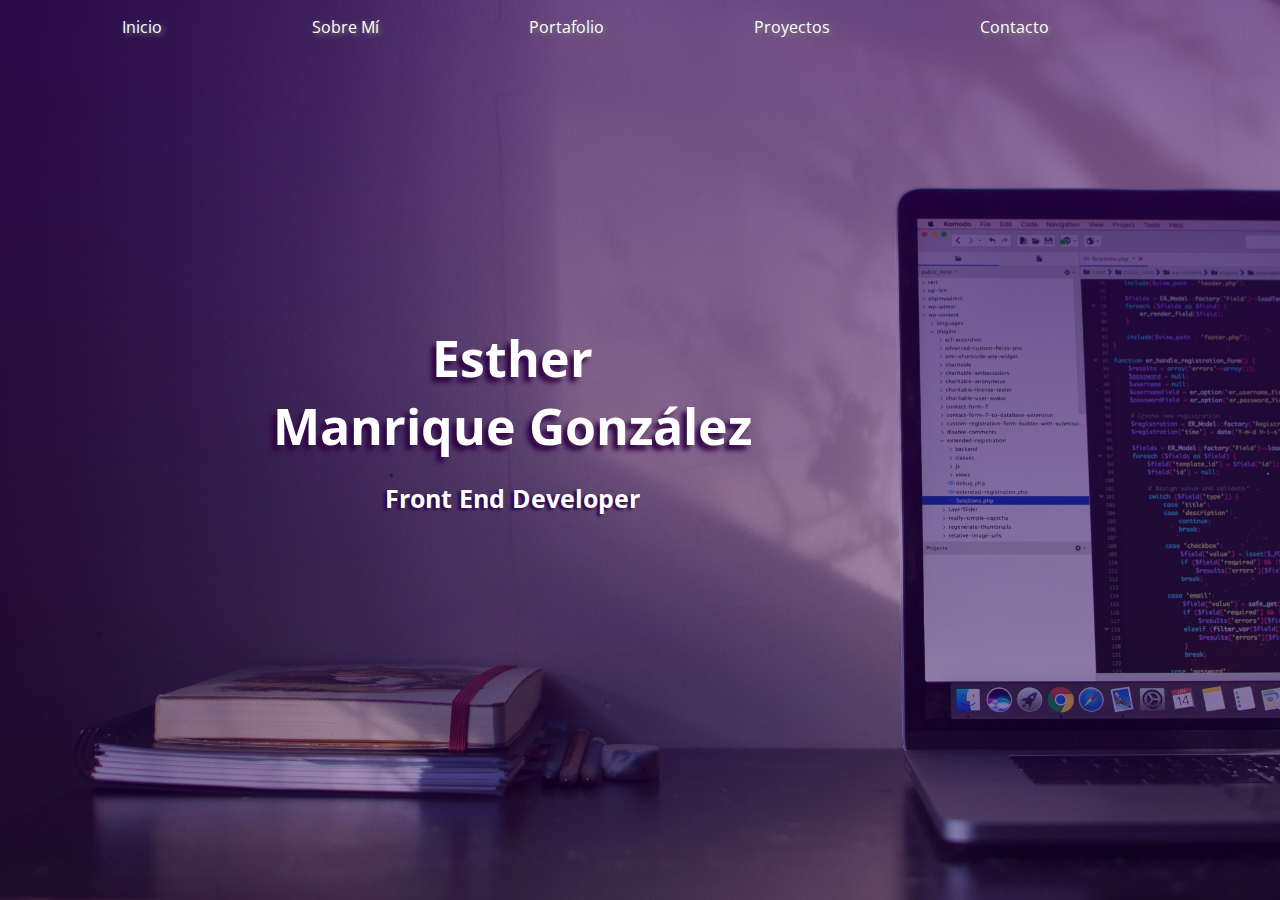
<file: src/index.html>
<!DOCTYPE html>
<html lang="es">

<head>
    <meta charset="UTF-8">
    <meta name="viewport" content="width=device-width, initial-scale=1.0">
    <!-- GOOGLE FONTS -->
    <link href="https://fonts.googleapis.com/css?family=Open+Sans" rel="stylesheet">
    <link href="https://fonts.googleapis.com/css?family=Lato" rel="stylesheet">
    <!-- FONT AWESOME -->
    <link rel="stylesheet" href="https://use.fontawesome.com/releases/v5.4.1/css/all.css" integrity="sha384-5sAR7xN1Nv6T6+dT2mhtzEpVJvfS3NScPQTrOxhwjIuvcA67KV2R5Jz6kr4abQsz" crossorigin="anonymous">
    <!-- ANIMATE CSS -->
    <link rel="stylesheet"
    href="https://cdn.jsdelivr.net/npm/animate.css@3.5.2/animate.min.css">

    <link rel="stylesheet" href="css/style.css">
    <title>Esther Manrique - Prtafolio</title>
</head>

<body>
  <header class="header" id="header">
      <div class="menu">
          <div class="contenedor">            
            <img class="menu-icon" src="imagenes/menu.png" alt="">
            <nav>
              <ul class="lista-menu">
                <li><a href="./index.html">Inicio</a></li>
                <li><a href="./sobre_mi.html">Sobre Mí</a></li>
                <li><a href="./portafolio.html">Portafolio</a></li>
                <li><a href="./proyectos.html">Proyectos</a></li>
                <li><a href="./contacto.html">Contacto</a></li>
              </ul>
            </nav>
          </div>
        </div>
        <div class="contenedor" id="contenedor-titulo-flex">
          <div class="contenedor-titulo">
            <h1>Esther <br> Manrique González</h1>
            <h2>Front End Developer</h2>
          </div>
        </div>
  </header>

  <script src="https://code.jquery.com/jquery-3.4.1.min.js"
    integrity="sha256-CSXorXvZcTkaix6Yvo6HppcZGetbYMGWSFlBw8HfCJo=" crossorigin="anonymous"></script>
  <script src="app.js"></script>

</body>
</html>
</file>
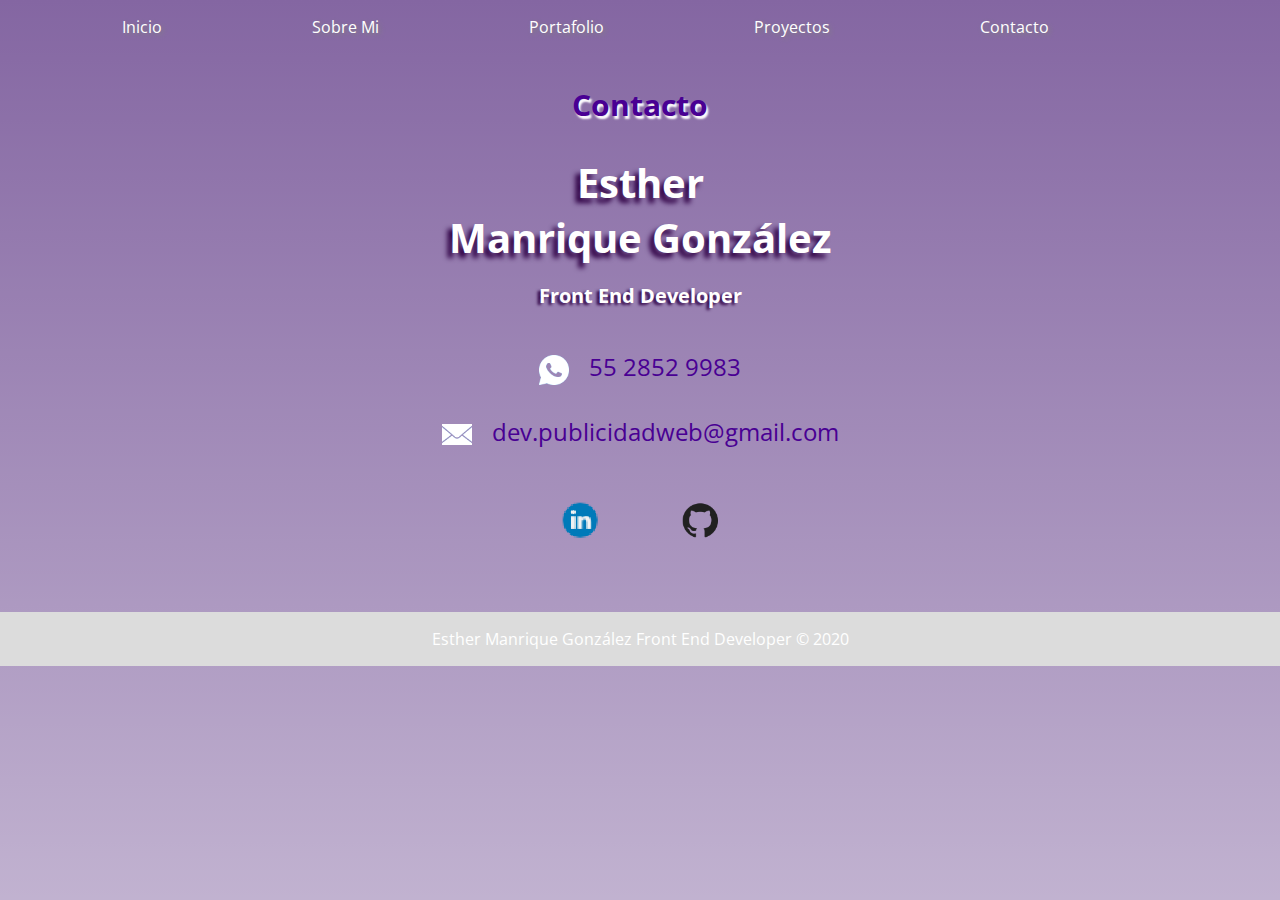
<file: src/contacto.html>
<!DOCTYPE html>
<html lang="es">

<head>
    <meta charset="UTF-8">
    <meta name="viewport" content="width=device-width, initial-scale=1.0">
    <!-- GOOGLE FONTS -->
    <link href="https://fonts.googleapis.com/css?family=Open+Sans" rel="stylesheet">
    <link href="https://fonts.googleapis.com/css?family=Lato" rel="stylesheet">
    <!-- FONT AWESOME -->
    <link rel="stylesheet" href="https://use.fontawesome.com/releases/v5.4.1/css/all.css" integrity="sha384-5sAR7xN1Nv6T6+dT2mhtzEpVJvfS3NScPQTrOxhwjIuvcA67KV2R5Jz6kr4abQsz" crossorigin="anonymous">
    <!-- ANIMATE CSS -->
    <link rel="stylesheet"
    href="https://cdn.jsdelivr.net/npm/animate.css@3.5.2/animate.min.css">

    <link rel="stylesheet" href="css/contacto.css">
    <title>Esther Manrique - Prtafolio</title>
</head>

<body>
  <header class="header" id="header">
      <div class="menu">
          <div class="contenedor">            
            <img class="menu-icon" src="imagenes/menu.png" alt="">
            <nav>
              <ul class="lista-menu">
                <li><a href="./index.html">Inicio</a></li>
                <li><a href="./sobre_mi.html">Sobre Mi</a></li>
                <li><a href="./portafolio.html">Portafolio</a></li>
                <li><a href="./proyectos.html">Proyectos</a></li>
                <li><a href="./contacto.html">Contacto</a></li>
              </ul>
            </nav>
          </div>
        </div>
   
    <!-- CONTACTO -->

    <section class="contacto" id="contacto">
      <h3>Contacto</h3>
      <div class="contacto" id="contenedor-titulo-flex">
        <div class="contenedor-titulo">
          <h1>Esther <br> Manrique González</h1>
          <h2>Front End Developer</h2>
        </div>
      </div>
      <div class="contacto-info">
        <div class="whatsapp"><img src="imagenes/whatsapp-icon.png" alt="">55 2852 9983</div>
        <div class="mail"><img src="imagenes/mail-icon.png" alt="">dev.publicidadweb@gmail.com</div>
      </div>

      <div class="redes">
        <a href="https://www.linkedin.com/in/esther-manrique/" target="_blank"><img src="imagenes/linkedin.png" alt="imagen de linkedin"></a>
        <a href="https://github.com/EstherManrique?tab=repositories" target="_blank"><img src="imagenes/logoGH.png" alt="imagen de github"></a>
<!--         <a href="#"><img src="imagenes/facebook.png" alt="imagen de facebook"></a> -->
      </div>
    </section>
  </main>

  <!-- FOOTER -->
  <footer class="footer">
    <div class="contenedor">
      <div class="parrafo">
        <p> Esther Manrique González Front End Developer  ©   2020</p>
      </div>
    </div>
  </footer>
</header>

  <script src="https://code.jquery.com/jquery-3.4.1.min.js"
    integrity="sha256-CSXorXvZcTkaix6Yvo6HppcZGetbYMGWSFlBw8HfCJo=" crossorigin="anonymous"></script>
  <script src="app.js"></script>

</body>
</html>
</file>
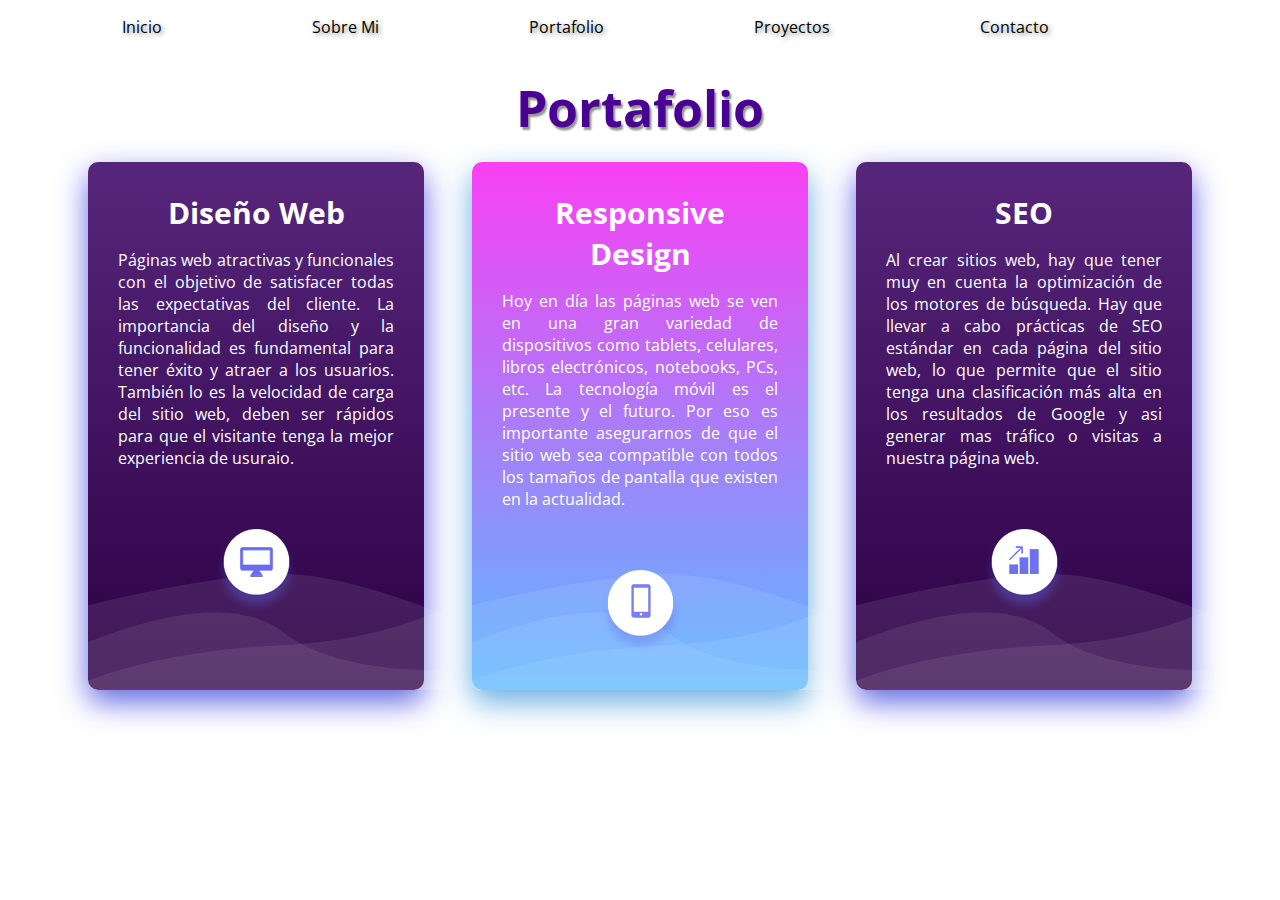
<file: src/portafolio.html>
<!DOCTYPE html>
<html lang="es">

<head>
    <meta charset="UTF-8">
    <meta name="viewport" content="width=device-width, initial-scale=1.0">
    <!-- GOOGLE FONTS -->
    <link href="https://fonts.googleapis.com/css?family=Open+Sans" rel="stylesheet">
    <link href="https://fonts.googleapis.com/css?family=Lato" rel="stylesheet">
    <!-- FONT AWESOME -->
    <link rel="stylesheet" href="https://use.fontawesome.com/releases/v5.4.1/css/all.css" integrity="sha384-5sAR7xN1Nv6T6+dT2mhtzEpVJvfS3NScPQTrOxhwjIuvcA67KV2R5Jz6kr4abQsz" crossorigin="anonymous">
    <!-- ANIMATE CSS -->
    <link rel="stylesheet"
    href="https://cdn.jsdelivr.net/npm/animate.css@3.5.2/animate.min.css">

    <link rel="stylesheet" href="css/portafolio.css">
    <title>Esther Manrique - Prtafolio</title>
</head>


<body>
  <header class="header" id="header">
      <div class="menu">
          <div class="contenedor">            
            <img class="menu-icon" src="imagenes/menu.png" alt="">
            <nav>
              <ul class="lista-menu">
                <li><a href="./index.html">Inicio</a></li>
                <li><a href="./sobre_mi.html">Sobre Mi</a></li>
                <li><a href="./portafolio.html">Portafolio</a></li>
                <li><a href="./proyectos.html">Proyectos</a></li>
                <li><a href="./contacto.html">Contacto</a></li>
              </ul>
            </nav>
          </div>
        </div>
  </header>

    <!-- PORTAFOLIO -->

    <section id="portafolio">
      <div class="contenedor">
        <h3>Portafolio</h3>
        <div class="contenedor-portafolio">
          <div class="portafolio morado">
            <h4>Diseño Web</h4>
            <p>Páginas web atractivas y funcionales con el objetivo de satisfacer todas las expectativas del cliente. La importancia del diseño y la funcionalidad es fundamental para tener éxito y atraer a los usuarios. También lo es la velocidad de carga del sitio web, deben ser rápidos para que el visitante tenga la mejor experiencia de usuraio.</p>
            <img class="icono" src="imagenes/monitor.png">
            <img class="ondas" src="imagenes/waves.png">
          </div>
          <div class="portafolio rosa">
            <h4>Responsive Design</h4>
            <p>Hoy en día las páginas web se ven en una gran variedad de dispositivos como tablets, celulares, libros electrónicos, notebooks, PCs, etc. La tecnología móvil es el presente y el futuro. Por eso es importante asegurarnos de que el sitio web sea compatible con todos los tamaños de pantalla que existen en la actualidad.</p>
            <img class="icono" src="imagenes/mobile.png">
            <img class="ondas" src="imagenes/waves.png">
          </div>
          <div class="portafolio morado">
            <h4>SEO</h4>
            <p>Al crear sitios web, hay que tener muy en cuenta la optimización de los motores de búsqueda. Hay que llevar a cabo prácticas de SEO estándar en cada página del sitio web, lo que permite que el sitio tenga una clasificación más alta en los resultados de Google y asi generar mas tráfico o visitas a nuestra página web.</p>
            <img class="icono" src="imagenes/seo.png">
            <img class="ondas" src="imagenes/waves.png">
          </div>          
        </div>
      </div>
      
  <script src="https://code.jquery.com/jquery-3.4.1.min.js"
    integrity="sha256-CSXorXvZcTkaix6Yvo6HppcZGetbYMGWSFlBw8HfCJo=" crossorigin="anonymous"></script>
  <script src="app.js"></script>

</body>
</html>
</file>
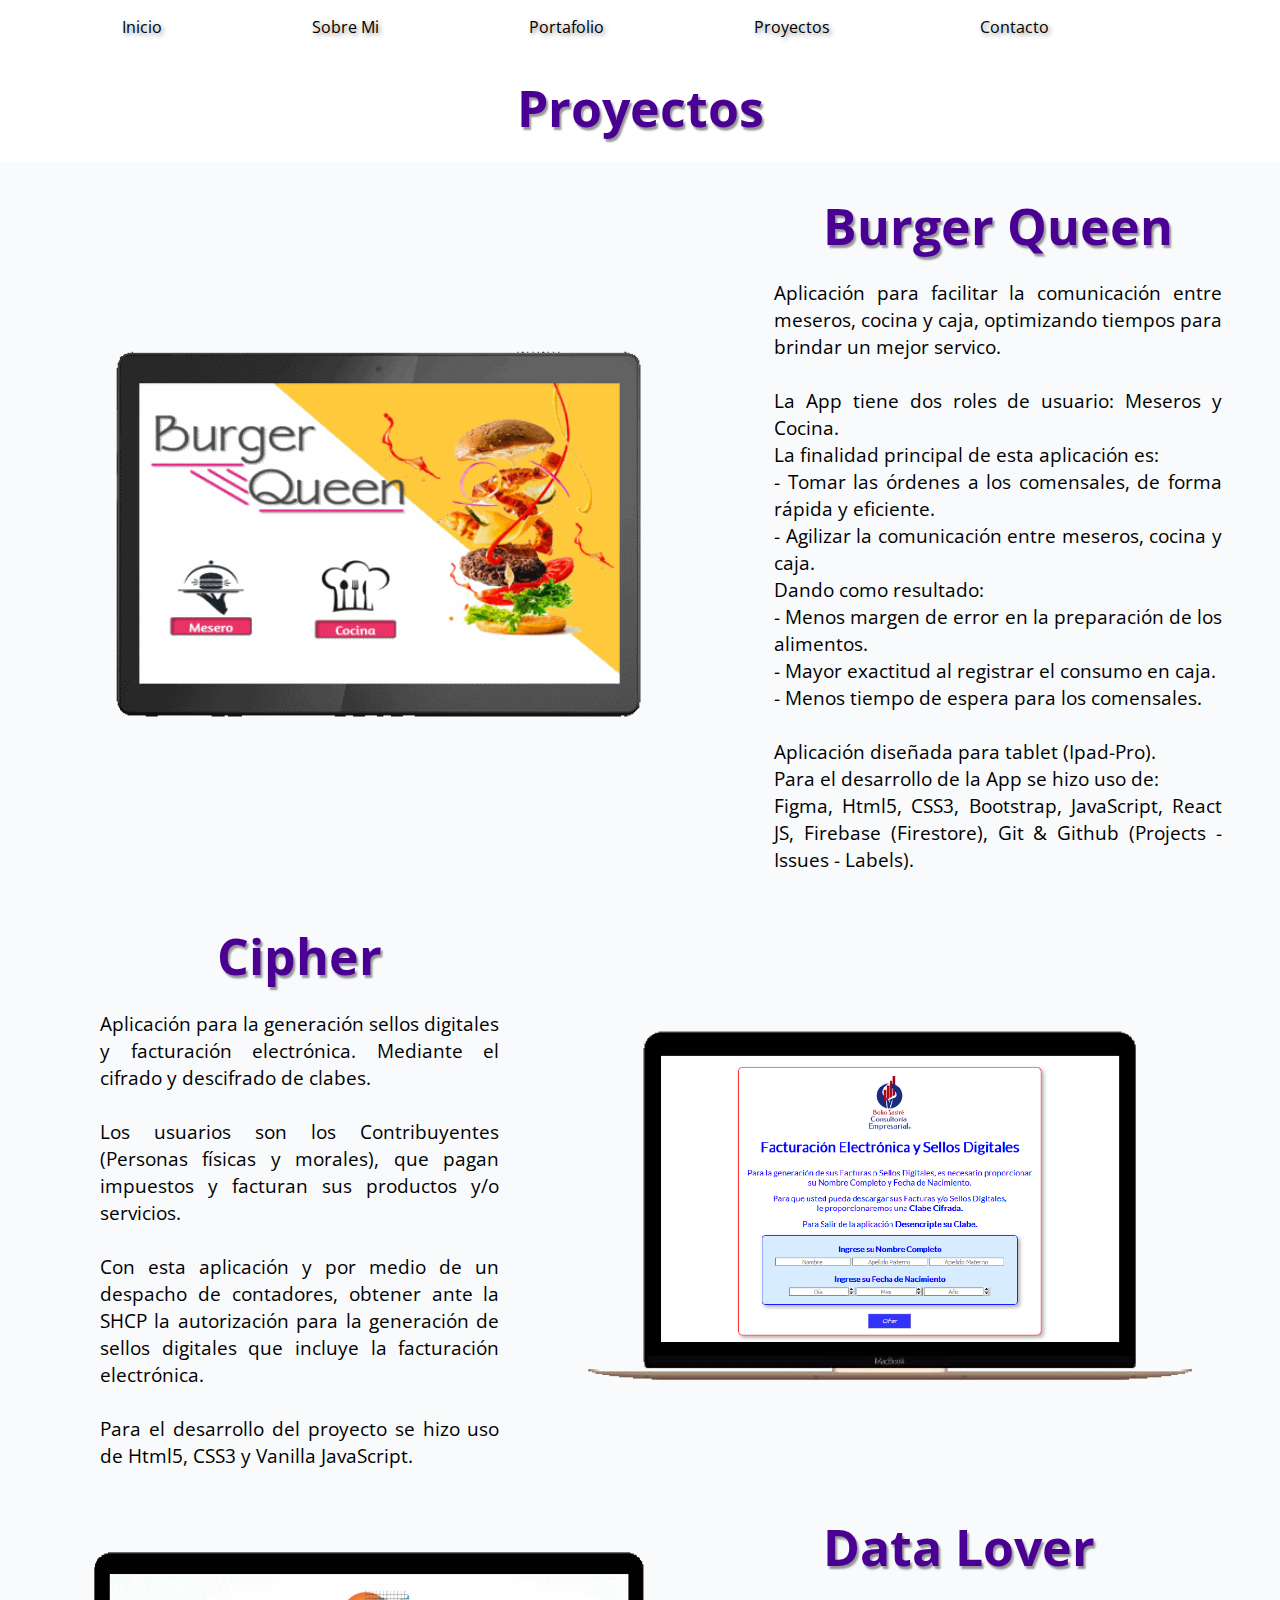
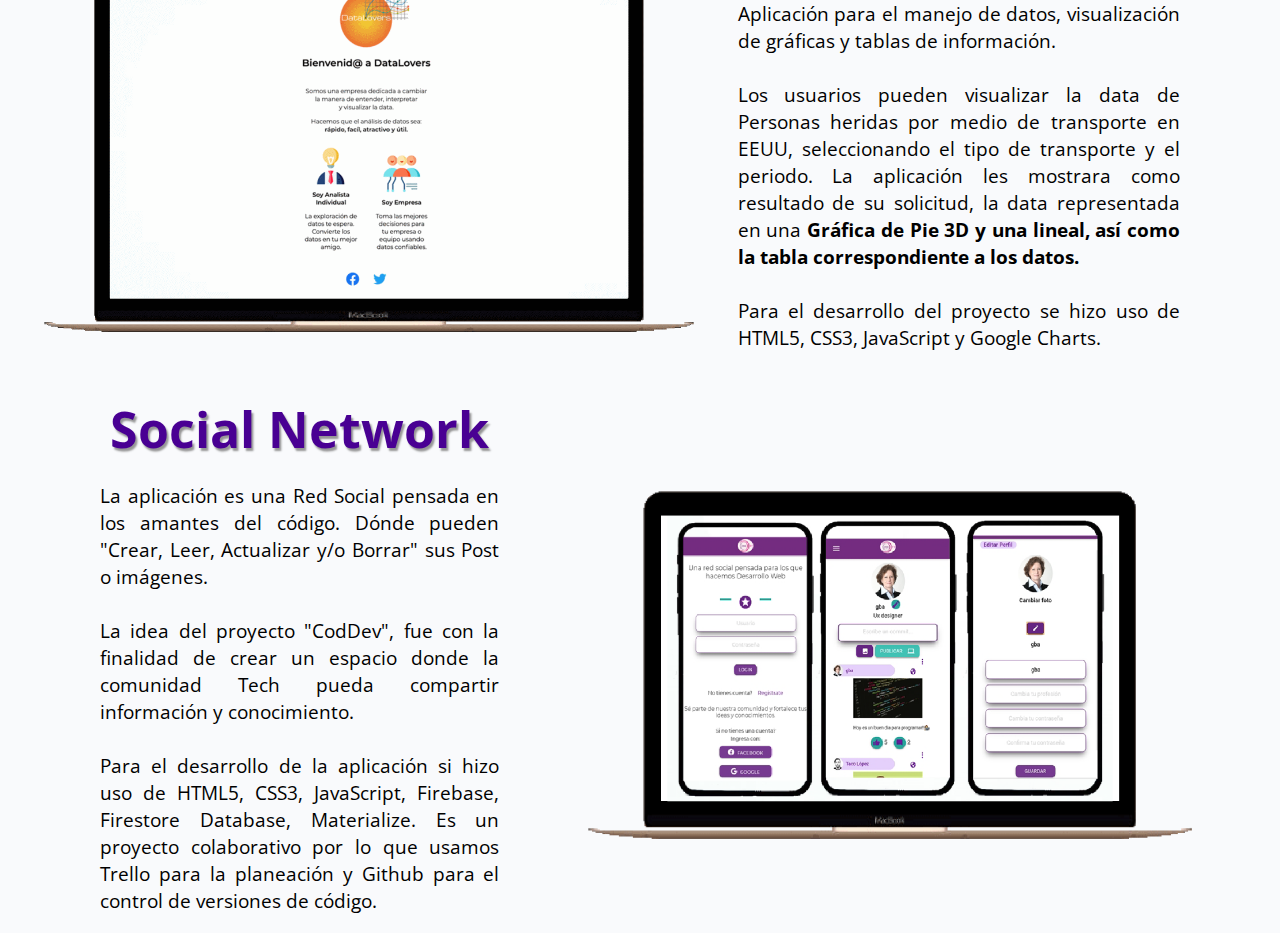
<file: src/proyectos.html>
<!DOCTYPE html>
<html lang="es">

<head>
    <meta charset="UTF-8">
    <meta name="viewport" content="width=device-width, initial-scale=1.0">
    <!-- GOOGLE FONTS -->
    <link href="https://fonts.googleapis.com/css?family=Open+Sans" rel="stylesheet">
    <link href="https://fonts.googleapis.com/css?family=Lato" rel="stylesheet">
    <!-- FONT AWESOME -->
    <link rel="stylesheet" href="https://use.fontawesome.com/releases/v5.4.1/css/all.css" integrity="sha384-5sAR7xN1Nv6T6+dT2mhtzEpVJvfS3NScPQTrOxhwjIuvcA67KV2R5Jz6kr4abQsz" crossorigin="anonymous">
    <!-- ANIMATE CSS -->
    <link rel="stylesheet"
    href="https://cdn.jsdelivr.net/npm/animate.css@3.5.2/animate.min.css">

    <link rel="stylesheet" href="css/proyectos.css">
    <title>Esther Manrique - Prtafolio</title>
</head>

<body>
  <header class="header" id="header">
      <div class="menu">
          <div class="contenedor">            
            <img class="menu-icon" src="imagenes/menu.png" alt="">
            <nav>
              <ul class="lista-menu">
                <li><a href="./index.html">Inicio</a></li>
                <li><a href="./sobre_mi.html">Sobre Mi</a></li>
                <li><a href="./portafolio.html">Portafolio</a></li>
                <li><a href="./proyectos.html">Proyectos</a></li>
                <li><a href="./contacto.html">Contacto</a></li>
              </ul>
            </nav>
          </div>
        </div>
  </header>

    <!-- PORTAFOLIO PROYECTOS-->

    <section id="portafolio">
      <div class="contenedor">
        <h3>Proyectos</h3>
      </div>

      <section id="mis-proyectos">
        <div class="contenedor-proyectos">

          <div class="item_BQ">
            <a href="https://esthermanrique.github.io/CDMX009-BurgerQueen" target="_blank">
              <img src="imagenes/BQ_Ok.gif" class="gif">
            </a>
            <div class="texto_BQ">
              <h3>Burger Queen</h3>              
              <p>
                Aplicación para facilitar la comunicación entre meseros, cocina y caja, optimizando tiempos para brindar un mejor servico.
                <br><br>
                La App tiene dos roles de usuario: Meseros y Cocina.
                <br>
                La finalidad principal de esta aplicación es: 
                <br>
                - Tomar las órdenes a los comensales, de forma rápida y eficiente.
                <br>
                - Agilizar la comunicación entre meseros, cocina y caja.
                <br>

                Dando como resultado:
                <br>
                - Menos margen de error en la preparación de los alimentos.
                <br>
                - Mayor exactitud al registrar el consumo en caja.
                <br>
                - Menos tiempo de espera para los comensales.
                <br><br>
                Aplicación diseñada para tablet (Ipad-Pro).
                <br>
                Para el desarrollo de la App se hizo uso de:
                <br>
                Figma, Html5, CSS3, Bootstrap, JavaScript, React JS, Firebase (Firestore), Git & Github (Projects - Issues - Labels).
              </p>
            </div>
          </div>

          <div class="item">
            <div class="texto">
              <h3>Cipher</h3>              
              <p>Aplicación para la generación sellos digitales y facturación electrónica. Mediante el cifrado y descifrado de clabes.<br><br>
              Los usuarios son  los Contribuyentes (Personas físicas y morales), que pagan impuestos y facturan sus productos y/o servicios. <br><br>
              Con esta aplicación y por medio de un despacho de contadores, obtener ante la SHCP la autorización para la generación de sellos digitales que incluye la facturación electrónica. <br><br>
              Para el desarrollo del proyecto se hizo uso de Html5, CSS3 y Vanilla JavaScript.</p>
            </div>
            <a href="https://esthermanrique.github.io/CDMX009-cipher/src/" target="_blank">
              <img src="imagenes/cipher.png">
            </a>
          </div>

          <div class="item">
            <a href="https://esthermanrique.github.io/CDMX009-Data-Lovers/src/" target="_blank">
              <img src="imagenes/DL.gif" class="gif_DL">
            </a>
            <div class="texto_DL">
              <h3>Data Lover</h3>              
              <p>Aplicación para el manejo de datos, visualización de gráficas y tablas de información.<br><br>
              Los usuarios pueden visualizar la data de Personas heridas por medio de transporte en EEUU, seleccionando el tipo de transporte y el periodo. La aplicación les mostrara como resultado de su solicitud, la data representada en una <strong>Gráfica de Pie 3D y una lineal, así como la tabla correspondiente a los datos.</strong><br> <br>
              Para el desarrollo del proyecto se hizo uso de HTML5, CSS3, JavaScript y Google Charts.
              </p>
            </div>
          </div>

          <div class="item">
            <div class="texto">
              <h3>Social Network</h3>              
              <p>La aplicación es una Red Social pensada en los amantes del código. Dónde pueden "Crear, Leer, Actualizar y/o Borrar" sus Post o imágenes.<br><br>
              La idea del proyecto "CodDev", fue con la finalidad de crear un espacio donde la comunidad Tech pueda compartir información y conocimiento. <br><br>
              Para el desarrollo de la aplicación si hizo uso de HTML5, CSS3, JavaScript, Firebase, Firestore Database, Materialize. Es un proyecto colaborativo por lo que usamos Trello para la planeación y Github para el control de versiones de código. 
              </p>
            </div>
            <a href="https://dianyelamaldonado.github.io/CDMX009-Social-Network/src/" target="_blank">
              <img src="imagenes/SN.png">
            </a>
          </div>             
        </div>
      </section>

  <script src="https://code.jquery.com/jquery-3.4.1.min.js"
    integrity="sha256-CSXorXvZcTkaix6Yvo6HppcZGetbYMGWSFlBw8HfCJo=" crossorigin="anonymous"></script>
  <script src="app.js"></script>

</body>
</html>
</file>
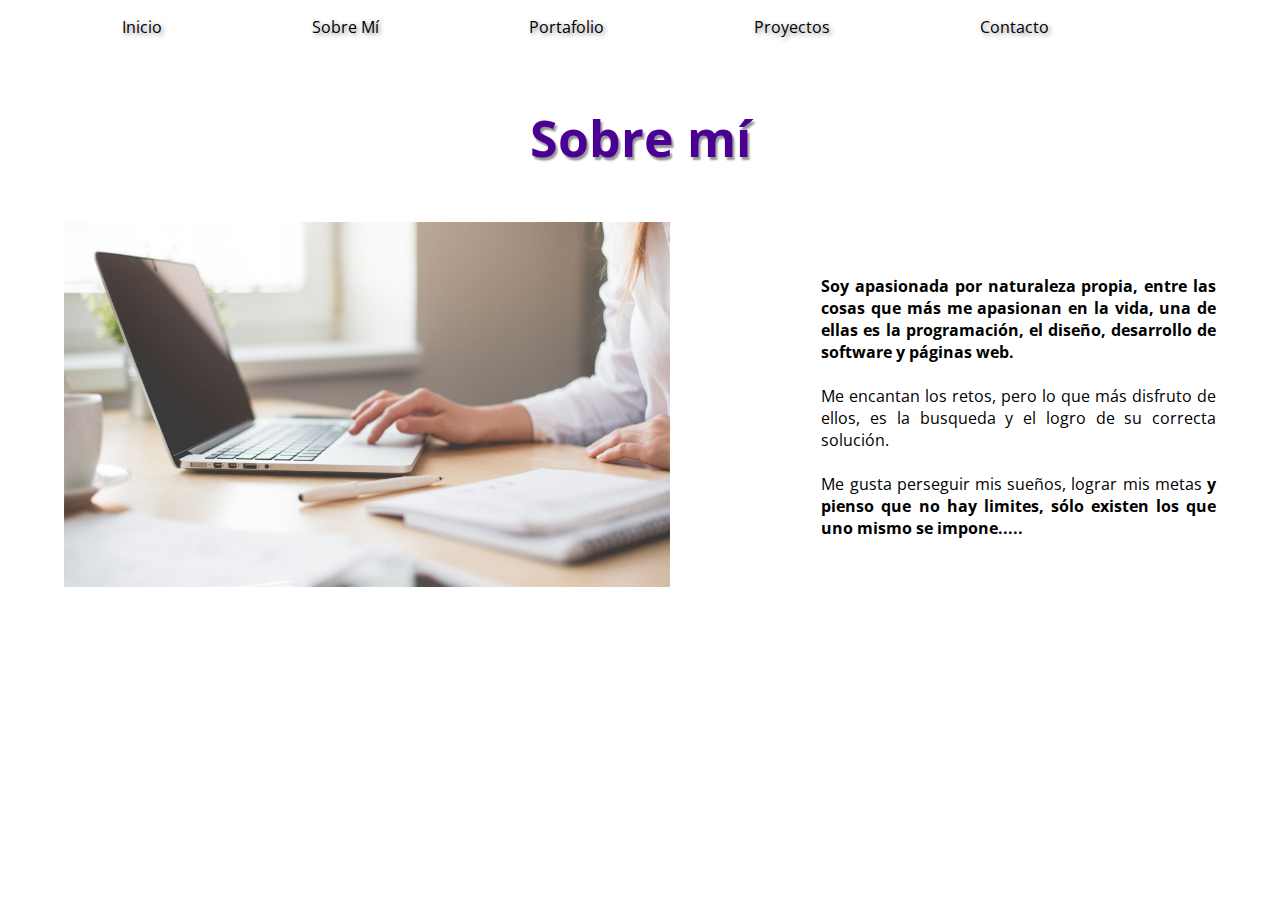
<file: src/sobre_mi.html>
<!DOCTYPE html>
<html lang="es">

<head>
    <meta charset="UTF-8">
    <meta name="viewport" content="width=device-width, initial-scale=1.0">
    <!-- GOOGLE FONTS -->
    <link href="https://fonts.googleapis.com/css?family=Open+Sans" rel="stylesheet">
    <link href="https://fonts.googleapis.com/css?family=Lato" rel="stylesheet">
    <!-- FONT AWESOME -->
    <link rel="stylesheet" href="https://use.fontawesome.com/releases/v5.4.1/css/all.css" integrity="sha384-5sAR7xN1Nv6T6+dT2mhtzEpVJvfS3NScPQTrOxhwjIuvcA67KV2R5Jz6kr4abQsz" crossorigin="anonymous">
    <!-- ANIMATE CSS -->
    <link rel="stylesheet"
    href="https://cdn.jsdelivr.net/npm/animate.css@3.5.2/animate.min.css">

    <link rel="stylesheet" href="css/sobre_mi.css">
    <title>Esther Manrique - Prtafolio</title>
</head>

<body>
  <header class="header" id="header">
      <div class="menu">
          <div class="contenedor">            
            <img class="menu-icon" src="imagenes/menu.png" alt="">
            <nav>
              <ul class="lista-menu">
                <li><a href="./index.html">Inicio</a></li>
                <li><a href="./sobre_mi.html">Sobre Mí</a></li>
                <li><a href="./portafolio.html">Portafolio</a></li>
                <li><a href="./proyectos.html">Proyectos</a></li>
                <li><a href="./contacto.html">Contacto</a></li>
              </ul>
            </nav>
          </div>
        </div>
  </header>

  <!-- SOBRE MI -->
  <main>
    <section id="sobre-mi">
      <div class="contenedor">
        <h3>Sobre mí</h3>
        <div class="contenedor-sobremi">
          <div class="sobre-mi-img">
            <img src="imagenes/bg-1.jpg">
          </div>
          <div class="texto">
           <p>
             <strong>Soy apasionada por naturaleza propia, entre las cosas que más me apasionan en la vida, una de ellas es la programación, el diseño, desarrollo de software y páginas web.</strong>  <br><br>
             Me encantan los retos, pero lo que más disfruto de ellos, es la busqueda y el logro de su correcta solución. <br><br>
             Me gusta perseguir mis sueños, lograr mis metas<strong> y pienso que no hay limites, sólo existen los que uno mismo se impone.....</strong>             
           </p>            
          </div>
        </div>
      </div>
    </section>

  <script src="https://code.jquery.com/jquery-3.4.1.min.js"
    integrity="sha256-CSXorXvZcTkaix6Yvo6HppcZGetbYMGWSFlBw8HfCJo=" crossorigin="anonymous"></script>
  <script src="app.js"></script>

</body>
</html>
</file>
<file: src/css/style.css>
body {
  margin: 0;
  font-family: 'Open Sans', 'lato', sans-serif;
}

.header .contenedor {
  display: flex;
  align-items: center; 
  justify-content: center;

}

.header ul {
  display: flex;  
}

.header ul li {
  list-style: none;
  margin-right: 150px;
  text-shadow: 2px 2px 5px gray;
}

a {
  text-decoration: none;
}

.contenedor {
  max-width: 1280px;
  width: 90%;
  margin: auto;
/*   border: 10px solid blue; */
}

.header {
  background: linear-gradient(rgba(50, 0, 100, 0.6), rgba(50, 0, 100, .3)), url(../imagenes/fondo.jpg);
  min-height: 100vh;
  background-size: cover;
}

#contenedor-titulo-flex {
  display: flex;  
  justify-content: center;
  margin: 30vh -10vw;
  width: 100%;  
/*   border: 1px solid red; */
}

h1 {
  font-size: 50px;
  color: #fff;
  margin: 0;
  text-shadow: -5px 5px 5px rgb(47, 0, 68);
}

h2 {
  font-size: 25px;
  color: #fff;
  text-shadow: -3px 2px 3px rgb(47, 0, 68);
}

.contenedor-titulo {
  text-align: center;
}

.contenedor-titulo a, 
#sobre-mi a {
  font-size: 14px;
  color: #fff;
  background: rgba(50, 0, 100, 0.5);
  padding: 14px 24px;
  width: 128px;
  display: inline-block;
}

h1.logo {
  color: #fff;
  font-size: 20px;
  text-shadow: -2px 2px 2px rgb(237, 198, 255);
}

nav ul li a {
  color: #fff;
}

/* SECCION DE SOBRE MI */

h3 {
  text-align: center;
  font-size: 50px;
  font-weight: bold;
  color: rgb(73, 0, 147);
  text-shadow: 2px 3px 2px rgb(150, 150, 150);
}

#sobre-mi .contenedor-sobremi {
  display: flex;
  align-items: center;
  justify-content: space-around;
}

#sobre-mi .texto {
  width: 90%;
  text-align: justify;
}

#sobre-mi img {
  width: 80%;
}

/* SECCION PORTAFOLIO */

.contenedor-portafolio {
  display: flex;
  justify-content: space-around;
  flex-wrap: wrap;
  color: #fff;
}

.portafolio {
  width: 24%;
  padding: 35px 30px 40px 30px;
  border-radius: 10px;
  margin-bottom: 40px;
  position: relative;
  text-align: center;
}

.portafolio h4 {
  font-size: 30px;
  margin: 0;
  text-align: center;
}

.portafolio p {
  margin-bottom: 30px;
  height: 190px;
  text-align: justify;
}

.contenedor-portafolio .morado {
    background: linear-gradient(to top,  #2c0044, #57267c);
    box-shadow: 0 12px 30px 0 rgba(80, 85, 223, .9);
}
.contenedor-portafolio .rosa {
    background: linear-gradient(to top, #5cb8ff, #f940f3);
    box-shadow: 0 12px 30px 0 rgba(86, 163, 222, .9);
}

.contenedor-portafolio .icono {
  margin-top: 30px;
}

.ondas {
  position: absolute;
  left: 0;
  bottom: 0;
  
}

/* SECCION PORTAFOLIO-PROYECTOS*/

#mis-proyectos {
  background: #F9FAFC;
}
#mis-proyectos img {
  width: 60%;
  display: flex;
  margin: 20px auto;
}

#mis-proyectos h3 {
text-align: center;
margin: 0 auto;
color: rgb(73, 0, 147);
}

#mis-proyectos .contenedor-proyectos .item {
  display: flex;
  align-items: center;
  justify-content: center;
  margin-top: 100px;
}

#mis-proyectos .texto {
  width: 100%;
  text-align: justify;
  margin-left: 100px;
  font-size: 1.2em; 
}

#mis-proyectos .texto_DL {
  width: 100%;
  text-align: justify;
  margin-right: 100px;
  font-size: 1.2em;
}

#mis-proyectos img {
  width: 90%;
}

/* CONTACTO */

.contacto-info {
  display: flex;
  flex-direction: column;
  text-align: center;
  margin-top: 30px;
}

.contacto-info .whatsapp{
  margin-bottom: 30px;
}
.contacto-info {
  display: flex;
  flex-direction: column;
  text-align: center;
  margin-top: 60px;
}

.contacto-info img {
  width: 50px;
  vertical-align: middle;
  margin-right: 20px;
}

.contacto-info div {
  font-size: 2em;
}

.contacto .redes {
  text-align: center;
  margin: 40px auto;
}


/* FOOTER */

.footer {
  background: rgb(160, 160, 160);
  padding: 10px 0;  
}

.footer .contenedor {
  text-align: center;
}

.redes img {
  margin: 0 40px;
  transform: rotate(0);
  transition: 0.5s;  
}

.redes img:hover {
  transform: rotate(360deg);
  transition: 0.5s;
}

.footer p {
  color: #fff;
}

/* ************** */



html {
  scroll-behavior: smooth;
}

.menu-icon {
  display: none;
}

/* ****MEDIAS QUERY*** */

@media (max-width: 600px) {
  #contenedor-titulo-flex {
    display: flex;  
    justify-content: center;
    width: 100%;  
    margin: 190px auto;
  }
  
}

@media (max-width: 800px) {

  .menu-icon {
    display: block;
    float: right;
    width: 40px;
    height: 35px;
    margin-top: 15px;
  }

  .header nav {
    position: absolute;
    top: 83px;
    left: 0;
    height: 180px;
    background: rgba(212, 168, 255, 0.3);
    width: 100%;
    display: none;
  }

  .header nav ul {
    flex-direction: column;
  }

  .header nav ul li {
    margin-bottom: 15px;
  }

  .contenedor-titulo h1 {
    font-size: 30px;
    padding-top: 50px;
  }

  #contenedor-titulo-flex {
    display: flex;  
    justify-content: center;
    width: 100%;  
    margin: 190px auto;
  }

  h2 {
    font-size: 20px;
  }

  #sobre-mi .contenedor-sobremi {
    flex-direction: column;
  }

  #sobre-mi img {
    width: 100%;
  }

  #sobre-mi .texto {
    width: 100%;
  }

  .contenedor-portafolio {
    flex-direction: column;
  }

  .portafolio {
    width: 80%;
    padding: 34px 30px 69px 30px;
  }  

  .icono {
    margin-top: 23px;
  }

  h3 {
    width: 80%;
    font-size: 35px;
  }



  #mis-proyectos .texto, .texto_DL{
    display: flex;
    flex-direction: column;
    justify-content: center;
    margin: 0 auto;
  }


  .contenedor-proyectos .item {
    display: flex;
    flex-direction: column;
    justify-content: center;
  }

  .contenedor-proyectos .item img {
    width: 100%;
  }

  .contenedor-proyectos .item .texto p, .texto_DL p{
    text-align: justify;
    width: 80%;
    margin: 0 auto;
  }


  .footer p {
    text-align: center;
  }


  .footer img {
    margin: 0 20px;
    padding-top: 10px;
    display: flex;
    flex-direction: column ;
    text-align: center;
  }

  .contacto-info {
    display: flex;
    flex-direction: column ;
    text-align: center;
    margin-bottom: 50px;
  }

  .contacto-info .whatsapp {
    margin-bottom: 30px;
  }
}

@media (min-width: 600px) and (max-width:800px) {
  .header {
    height: 70vh;
  }

  #contenedor-titulo-flex {
    font-size: 30px;
    border: hotpink 1px solid;
  }

  .portafolio {
    width: 50%;
    padding: 34px 30px 69px 30px;
    margin: auto;
    margin-bottom: 45px;
  }
}
</file>
<file: src/css/contacto.css>
body {
  margin: 0;
  font-family: 'Open Sans', 'lato', sans-serif;
}

.header .contenedor {
  display: flex;
  align-items: center; 
  justify-content: center;

}

.header ul {
  display: flex;  
}

.header ul li {
  list-style: none;
  margin-right: 150px;
  text-shadow: 2px 2px 5px gray;
}

a {
  text-decoration: none;
}

.contenedor {
  max-width: 1280px;
  width: 90%;
  margin: auto;
}

.header {
  background: linear-gradient(rgba(50, 0, 100, 0.6), rgba(50, 0, 100, .3));
  min-height: 100vh;
  background-size: cover;
}

#contenedor-titulo-flex {
  display: flex;  
  justify-content: center;
  width: 100%;  
}

h1 {
  font-size: 40px;
  color: #fff;
  margin: 0;
  text-shadow: -5px 5px 5px rgb(47, 0, 68);
}

h2 {
  font-size: 20px;
  color: #fff;
  text-shadow: -3px 2px 3px rgb(47, 0, 68);
}

.contenedor-titulo {
  text-align: center;
}

nav ul li a {
  color: #fff;
}

/* SECCION DE SOBRE MI */

h3 {
  text-align: center;
  font-size: 30px;
  font-weight: bold;
  color: rgb(73, 0, 147);
  text-shadow: 2px 3px 2px #fff;
}


/* CONTACTO */

.contacto-info {
  display: flex;
  flex-direction: column;
  text-align: center;
}

.contacto-info .whatsapp{
  margin-bottom: 30px;
}

.contacto-info {
  display: flex;
  flex-direction: column;
  text-align: center;
  margin-top: 25px;
  margin-bottom: 15px;
  color: rgb(73, 0, 147);
}

.contacto-info img {
  width: 30px;
  vertical-align: middle;
  margin-right: 20px;

}

.contacto-info div {
  font-size: 1.5em;
}

.contacto .redes {
  text-align: center;
  margin: 35px;
}


/* FOOTER */

.footer {  
  width: 100vw;
  margin-top: 50px;
  background: rgb(220, 220, 220);
}

.footer .contenedor {
  text-align: center;
}

.redes img {
  width: 3%;
  margin: 19px 40px;
  transform: rotate(0);
  transition: 0.5s;  
}

.redes img:hover {
  transform: rotate(360deg);
  transition: 0.5s;
}

.footer p {
  color: #fff;
}

/* ************** */

html {
  scroll-behavior: smooth;
}

.menu-icon {
  display: none;
}

/* ****MEDIAS QUERY*** */

@media (max-width: 800px) {

  .menu-icon {
    display: block;
    float: right;
    width: 40px;
    height: 35px;
    margin-top: 15px;
  }

  .header nav {
    position: absolute;
    top: 83px;
    left: 0;
    height: 180px;
    background: rgba(212, 168, 255, 0.3);
    width: 100%;
    display: none;
  }

  .header nav ul {
    flex-direction: column;
  }

  .header nav ul li {
    margin-bottom: 15px;
  }

  .contenedor-titulo h1 {
    font-size: 30px;
    padding-top: 50px;
  }

  h2 {
    font-size: 20px;
  }

  #sobre-mi .contenedor-sobremi {
    flex-direction: column;
  }

  #sobre-mi .texto {
    width: 100%;
  }


  .icono {
    margin-top: 23px;
  }

  h3 {
    width: 80%;
    font-size: 35px;
  }

  .footer p {
    text-align: center;
  }

  .footer img {
    margin: 0 20px;
    padding-top: 10px;
    display: flex;
    flex-direction: column ;
    text-align: center;
  }

  .contacto-info {
    display: flex;
    flex-direction: column ;
    text-align: center;
    margin-bottom: 50px;
  }

  .contacto-info .whatsapp {
    margin-bottom: 30px;
  }
}

@media (min-width: 600px) and (max-width:800px) {
  .header {
    height: 70vh;
  }

  #contenedor-titulo-flex {
    font-size: 30px;
  }
}
</file>
<file: src/css/portafolio.css>
body {
  margin: 0;
  font-family: 'Open Sans', 'lato', sans-serif;
}

.header .contenedor {
  display: flex;
  align-items: center; 
  justify-content: center;
}

.header ul {
  display: flex;  
}

.header ul li {
  list-style: none;
  margin-right: 150px;
  text-shadow: 2px 2px 5px gray;
}

a {
  text-decoration: none;
}

.contenedor {
  max-width: 1280px;
  width: 90%;
  margin: auto;
}

nav ul li a {
  color: #000;
}

/* SECCION DE SOBRE MI */

h3 {
  text-align: center;
  font-size: 50px;
  font-weight: bold;
  color: rgb(73, 0, 147);
  text-shadow: 2px 3px 2px rgb(150, 150, 150);
  margin: 20px auto;
}

/* SECCION PORTAFOLIO */

.contenedor-portafolio {
  display: flex;
  justify-content: space-around;
  flex-wrap: wrap;
  color: #fff;
}

.portafolio {
  width: 24%;
  padding: 30px 30px 30px 30px;
  border-radius: 10px;
  margin-bottom: 40px;
  position: relative;
  text-align: center;
}

.portafolio h4 {
  font-size: 30px;
  margin: 0;
  text-align: center;
}

.portafolio p {
  margin-bottom: 30px;
  height: 100px;
  text-align: justify;
}

.contenedor-portafolio .morado {
    background: linear-gradient(to top,  #2c0044, #57267c);
    box-shadow: 0 12px 30px 0 rgba(80, 85, 223, .9);
}
.contenedor-portafolio .rosa {
    background: linear-gradient(to top, #5cb8ff, #f940f3);
    box-shadow: 0 12px 30px 0 rgba(86, 163, 222, .9);
}

.contenedor-portafolio .icono {
  margin-top: 150px;
}

.ondas {
  position: absolute;
  left: 0;
  bottom: 0;
  
}

html {
  scroll-behavior: smooth;
}

.menu-icon {
  display: none;
}

/* ****MEDIAS QUERY*** */

@media (max-width: 800px) {

  .menu-icon {
    display: block;
    float: right;
    width: 40px;
    height: 35px;
    margin-top: 15px;
  }

  .header nav {
    position: absolute;
    top: 83px;
    left: 0;
    height: 180px;
    background: rgba(212, 168, 255, 0.3);
    width: 100%;
    display: none;
  }

  .header nav ul {
    flex-direction: column;
  }

  .header nav ul li {
    margin-bottom: 15px;
  }

  .contenedor-titulo h1 {
    font-size: 30px;
    padding-top: 50px;
  }

  h2 {
    font-size: 20px;
  }

  #sobre-mi .contenedor-sobremi {
    flex-direction: column;
  }

  #sobre-mi img {
    width: 100%;
  }

  #sobre-mi .texto {
    width: 100%;
  }

  .contenedor-portafolio {
    flex-direction: column;
  }

  .portafolio {
    width: 80%;
    padding: 34px 30px 69px 30px;
  }  

  .icono {
    margin-top: 23px;
  }

  h3 {
    width: 80%;
    font-size: 35px;
  }



  #mis-proyectos .texto, .texto_DL{
    display: flex;
    flex-direction: column;
    justify-content: center;
    margin: 0 auto;
  }


  .contenedor-proyectos .item {
    display: flex;
    flex-direction: column;
    justify-content: center;
  }

  .contenedor-proyectos .item img {
    width: 100%;
  }

  .contenedor-proyectos .item .texto p, .texto_DL p{
    text-align: justify;
    width: 80%;
    margin: 0 auto;
  }


  .footer p {
    text-align: center;
  }


  .footer img {
    margin: 0 20px;
    padding-top: 10px;
    display: flex;
    flex-direction: column ;
    text-align: center;
  }

  .contacto-info {
    display: flex;
    flex-direction: column ;
    text-align: center;
    margin-bottom: 50px;
  }

  .contacto-info .whatsapp {
    margin-bottom: 30px;
  }
}

@media (min-width: 600px) and (max-width:800px) {
  .header {
    height: 30vh;
  }

  #contenedor-titulo-flex {
    font-size: 30px;
  }

  .portafolio {
    width: 50%;
    padding: 34px 30px 69px 30px;
    margin: auto;
    margin-bottom: 45px;
  }
}
</file>
<file: src/css/proyectos.css>
body {
  margin: 0;
  font-family: 'Open Sans', 'lato', sans-serif;
}

.header .contenedor {
  display: flex;
  align-items: center; 
  justify-content: center;
}

.header ul {
  display: flex;  
}

.header ul li {
  list-style: none;
  margin-right: 150px;
  text-shadow: 2px 2px 5px gray;
}

a {
  text-decoration: none;
}

.contenedor {
  max-width: 1280px;
  width: 90%;
  margin: auto;
}

h2 {
  font-size: 25px;
  color: #fff;
  text-shadow: -3px 2px 3px rgb(47, 0, 68);
}

.contenedor-titulo {
  text-align: center;
}

.contenedor-titulo a, 
#sobre-mi a {
  font-size: 14px;
  color: #fff;
  background: rgba(50, 0, 100, 0.5);
  padding: 14px 24px;
  width: 128px;
  display: inline-block;
}

nav ul li a {
  color: #000;
}

/* SECCION DE SOBRE MI */

h3 {
  text-align: center;
  font-size: 50px;
  font-weight: bold;
  margin: 20px auto;
  color: rgb(73, 0, 147);
  text-shadow: 2px 3px 2px rgb(150, 150, 150);
}

#sobre-mi .contenedor-sobremi {
  display: flex;
  align-items: center;
  justify-content: space-around;
}

#sobre-mi .texto {
  width: 90%;
  text-align: justify;
}

#sobre-mi img {
  width: 80%;
}

/* SECCION PORTAFOLIO */

.contenedor-portafolio {
  display: flex;
  justify-content: space-around;
  flex-wrap: wrap;
  color: #fff;
}

.portafolio {
  width: 24%;
  padding: 35px 30px 40px 30px;
  border-radius: 10px;
  margin-bottom: 40px;
  position: relative;
  text-align: center;
}

.portafolio h4 {
  font-size: 30px;
  margin: 0;
  text-align: center;
}

.portafolio p {
  margin-bottom: 30px;
  height: 190px;
  text-align: justify;
}

.contenedor-portafolio .morado {
    background: linear-gradient(to top,  #2c0044, #57267c);
    box-shadow: 0 12px 30px 0 rgba(80, 85, 223, .9);
}
.contenedor-portafolio .rosa {
    background: linear-gradient(to top, #5cb8ff, #f940f3);
    box-shadow: 0 12px 30px 0 rgba(86, 163, 222, .9);
}

.contenedor-portafolio .icono {
  margin-top: 30px;
}

.ondas {
  position: absolute;
  left: 0;
  bottom: 0;
  
}

/* SECCION PORTAFOLIO-PROYECTOS*/

#mis-proyectos {
  background: #F9FAFC;
}

#mis-proyectos img {
  width: 60%;
  display: flex;
  margin: 20px auto;

}

#mis-proyectos h3 {
text-align: center;
margin: 0 auto;
color: rgb(73, 0, 147);
}

#mis-proyectos .contenedor-proyectos .item {
  display: flex;
  align-items: center;
  justify-content: center;
  margin-top: 0px;

}

#mis-proyectos .texto {
  width: 100%;
  text-align: justify;
  margin-left: 100px;
  font-size: 1.2em; 

}

#mis-proyectos .texto_DL {
  width: 60%;
  text-align: justify;
  margin-right: 100px;
  font-size: 1.2em;
}

#mis-proyectos img {
  width: 90%;
}

#mis-proyectos .gif_DL {
  width: 100%;
  margin: 20px auto;
}

.item_BQ {
  display: flex;
  align-content: center;
  justify-content: space-around;
}

#mis-proyectos .gif {
  display: flex;
  width: 90%;
  margin: 130px auto;
  padding: 50px;
}

.texto_BQ {
  width: 35%;
  text-align: justify;
  margin: 30px 0;
  font-size: 1.2em;
}

/* CONTACTO */

.contacto-info {
  display: flex;
  flex-direction: column;
  text-align: center;
  margin-top: 30px;
}

.contacto-info .whatsapp{
  margin-bottom: 30px;
}
.contacto-info {
  display: flex;
  flex-direction: column;
  text-align: center;
  margin-top: 60px;
}

.contacto-info img {
  width: 50px;
  vertical-align: middle;
  margin-right: 20px;
}

.contacto-info div {
  font-size: 2em;
}

.contacto .redes {
  text-align: center;
  margin: 40px auto;
}


/* FOOTER */

.footer {
  background: rgb(160, 160, 160);
  padding: 10px 0;  
}

.footer .contenedor {
  text-align: center;
}

.redes img {
  margin: 0 40px;
  transform: rotate(0);
  transition: 0.5s;  
}

.redes img:hover {
  transform: rotate(360deg);
  transition: 0.5s;
}

.footer p {
  color: #fff;
}

html {
  scroll-behavior: smooth;
}

.menu-icon {
  display: none;
}

/* ****MEDIAS QUERY*** */

@media (max-width: 800px) {

  .menu-icon {
    display: block;
    float: right;
    width: 40px;
    height: 35px;
    margin-top: 15px;
  }

  .header nav {
    position: absolute;
    top: 83px;
    left: 0;
    height: 180px;
    background: rgba(212, 168, 255, 0.3);
    width: 100%;
    display: none;
  }

  .header nav ul {
    flex-direction: column;
  }

  .header nav ul li {
    margin-bottom: 15px;
  }

  .contenedor-titulo h1 {
    font-size: 30px;
    padding-top: 50px;
    border: 1px solid red;
  }

  h2 {
    font-size: 20px;
    border: 1px solid green;
  }

  #sobre-mi .contenedor-sobremi {
    flex-direction: column;
  }

  #sobre-mi img {
    width: 100%;
  }

  #sobre-mi .texto {
    width: 100%;
  }

  .contenedor-portafolio {
    flex-direction: column;
  }

  .portafolio {
    width: 80%;
    padding: 34px 30px 69px 30px;
  }  

  .icono {
    margin-top: 23px;
  }

  h3 {
    width: 80%;
    font-size: 35px;
  }



  #mis-proyectos .texto, .texto_DL, .texto_BQ {
    display: flex;
    flex-direction: column;
    justify-content: center;
    margin: 0 auto;
  }


  .contenedor-proyectos .item, .item_BQ {
    display: flex;
    flex-direction: column;
    justify-content: center;
  }

  .contenedor-proyectos .item img {
    width: 100%;
  }

  .contenedor-proyectos .item .texto p, .texto_DL, .texto_BQ {
    text-align: justify;
    width: 80%;
    margin: 0 auto;
  }


  .footer p {
    text-align: center;
  }


  .footer img {
    margin: 0 20px;
    padding-top: 10px;
    display: flex;
    flex-direction: column ;
    text-align: center;
  }

  .contacto-info {
    display: flex;
    flex-direction: column ;
    text-align: center;
    margin-bottom: 50px;
  }

  .contacto-info .whatsapp {
    margin-bottom: 30px;
  }
}

@media (min-width: 600px) and (max-width: 800px) {
  .header {
    height: 70vh;
  }

  #contenedor-titulo-flex {
    font-size: 30px;
    border: 1px solid blue;
  }

  .portafolio {
    width: 50%;
    padding: 34px 30px 69px 30px;
    margin: auto;
    margin-bottom: 45px;
  }
}
</file>
<file: src/css/sobre_mi.css>
body {
  margin: 0;
  font-family: 'Open Sans', 'lato', sans-serif;
}

.header .contenedor {
  display: flex;
  align-items: center; 
  justify-content: center;
}

.header ul {
  display: flex;  
}

.header ul li {
  list-style: none;
  margin-right: 150px;
  text-shadow: 2px 2px 5px gray;
}

a {
  text-decoration: none;
}

.contenedor {
  max-width: 1280px;
  width: 90%;
  margin: auto;
}

#contenedor-titulo-flex {
  display: flex;  
  justify-content: center;
  margin: 30vh -10vw;
  width: 100%;  
}

h1 {
  font-size: 50px;
  color: #fff;
  margin: 0;
  text-shadow: -5px 5px 5px rgb(47, 0, 68);
}

h2 {
  font-size: 25px;
  color: #fff;
  text-shadow: -3px 2px 3px rgb(47, 0, 68);
}

.contenedor-titulo {
  text-align: center;
}

.contenedor-titulo a, 
#sobre-mi a {
  font-size: 14px;
  color: #fff;
  background: rgba(50, 0, 100, 0.5);
  padding: 14px 24px;
  width: 128px;
  display: inline-block;
}

nav ul li a {
  color: #000;
}

/* SECCION DE SOBRE MI */

h3 {
  text-align: center;
  font-size: 50px;
  font-weight: bold;
  color: rgb(73, 0, 147);
  text-shadow: 2px 3px 2px rgb(150, 150, 150);
}

#sobre-mi .contenedor-sobremi {
  display: flex;
  align-items: center;
  justify-content: space-around;
}

#sobre-mi .texto {
  width: 90%;
  text-align: justify;
}

#sobre-mi img {
  width: 80%;
}

/* SECCION PORTAFOLIO */

.contenedor-portafolio {
  display: flex;
  justify-content: space-around;
  flex-wrap: wrap;
  color: #fff;
}

.portafolio {
  width: 24%;
  padding: 35px 30px 40px 30px;
  border-radius: 10px;
  margin-bottom: 40px;
  position: relative;
  text-align: center;
}

.portafolio h4 {
  font-size: 30px;
  margin: 0;
  text-align: center;
}

.portafolio p {
  margin-bottom: 30px;
  height: 190px;
  text-align: justify;
}

.contenedor-portafolio .morado {
    background: linear-gradient(to top,  #2c0044, #57267c);
    box-shadow: 0 12px 30px 0 rgba(80, 85, 223, .9);
}
.contenedor-portafolio .rosa {
    background: linear-gradient(to top, #5cb8ff, #f940f3);
    box-shadow: 0 12px 30px 0 rgba(86, 163, 222, .9);
}

.contenedor-portafolio .icono {
  margin-top: 30px;
}

.ondas {
  position: absolute;
  left: 0;
  bottom: 0;
  
}

/* SECCION PORTAFOLIO-PROYECTOS*/

#mis-proyectos {
  background: #F9FAFC;
  
}
#mis-proyectos img {
  width: 60%;
  display: flex;
  margin: 20px auto;
}

#mis-proyectos h3 {
text-align: center;
margin: 0 auto;
color: rgb(73, 0, 147);
}

#mis-proyectos .contenedor-proyectos .item {
  display: flex;
  align-items: center;
  justify-content: center;
  margin-top: 0px;
}

#mis-proyectos .texto {
  width: 100%;
  text-align: justify;
  margin-left: 100px;
  font-size: 1.2em; 
}

#mis-proyectos .texto_DL {
  width: 100%;
  text-align: justify;
  margin-right: 100px;
  font-size: 1.2em;
}

#mis-proyectos img {
  width: 90%;
}

/* CONTACTO */

.contacto-info {
  display: flex;
  flex-direction: column;
  text-align: center;
  margin-top: 30px;
}

.contacto-info .whatsapp{
  margin-bottom: 30px;
}
.contacto-info {
  display: flex;
  flex-direction: column;
  text-align: center;
  margin-top: 60px;
}

.contacto-info img {
  width: 50px;
  vertical-align: middle;
  margin-right: 20px;
}

.contacto-info div {
  font-size: 2em;
}

.contacto .redes {
  text-align: center;
  margin: 40px auto;
}


/* FOOTER */

.footer {
  background: rgb(160, 160, 160);
  padding: 10px 0;  
}

.footer .contenedor {
  text-align: center;
}

.redes img {
  margin: 0 40px;
  transform: rotate(0);
  transition: 0.5s;  
}

.redes img:hover {
  transform: rotate(360deg);
  transition: 0.5s;
}

.footer p {
  color: #fff;
}

html {
  scroll-behavior: smooth;
}

.menu-icon {
  display: none;
}

/* ****MEDIAS QUERY*** */

@media (max-width: 800px) {

  .menu-icon {
    display: block;
    float: right;
    width: 40px;
    height: 35px;
    margin-top: 15px;
  }

  .header nav {
    position: absolute;
    top: 83px;
    left: 0;
    height: 180px;
    background: rgba(212, 168, 255, 0.3);
    width: 100%;
    display: none;
  }

  .header nav ul {
    flex-direction: column;
  }

  .header nav ul li {
    margin-bottom: 15px;
  }

  .contenedor-titulo h1 {
    font-size: 30px;
    padding-top: 50px;
  }

  h2 {
    font-size: 20px;
  }

  #sobre-mi .contenedor-sobremi {
    flex-direction: column;
  }

  #sobre-mi img {
    width: 100%;
  }

  #sobre-mi .texto {
    width: 100%;
  }

  .contenedor-portafolio {
    flex-direction: column;
  }

  .portafolio {
    width: 80%;
    padding: 34px 30px 69px 30px;
  }  

  .icono {
    margin-top: 23px;
  }

  h3 {
    width: 80%;
    font-size: 35px;
    margin: 50px auto;
  }



  #mis-proyectos .texto, .texto_DL{
    display: flex;
    flex-direction: column;
    justify-content: center;
    margin: 0 auto;
  }


  .contenedor-proyectos .item {
    display: flex;
    flex-direction: column;
    justify-content: center;
  }

  .contenedor-proyectos .item img {
    width: 100%;
  }

  .contenedor-proyectos .item .texto p, .texto_DL p{
    text-align: justify;
    width: 80%;
    margin: 0 auto;
  }


  .footer p {
    text-align: center;
  }


  .footer img {
    margin: 0 20px;
    padding-top: 10px;
    display: flex;
    flex-direction: column ;
    text-align: center;
  }

  .contacto-info {
    display: flex;
    flex-direction: column ;
    text-align: center;
    margin-bottom: 50px;
  }

  .contacto-info .whatsapp {
    margin-bottom: 30px;
  }
}

@media (min-width: 600px) and (max-width:800px) {
  .header {
    height: 70vh;
  }

  #contenedor-titulo-flex {
    font-size: 30px;
  }

  .portafolio {
    width: 50%;
    padding: 34px 30px 69px 30px;
    margin: auto;
    margin-bottom: 45px;
  }
}
</file>
